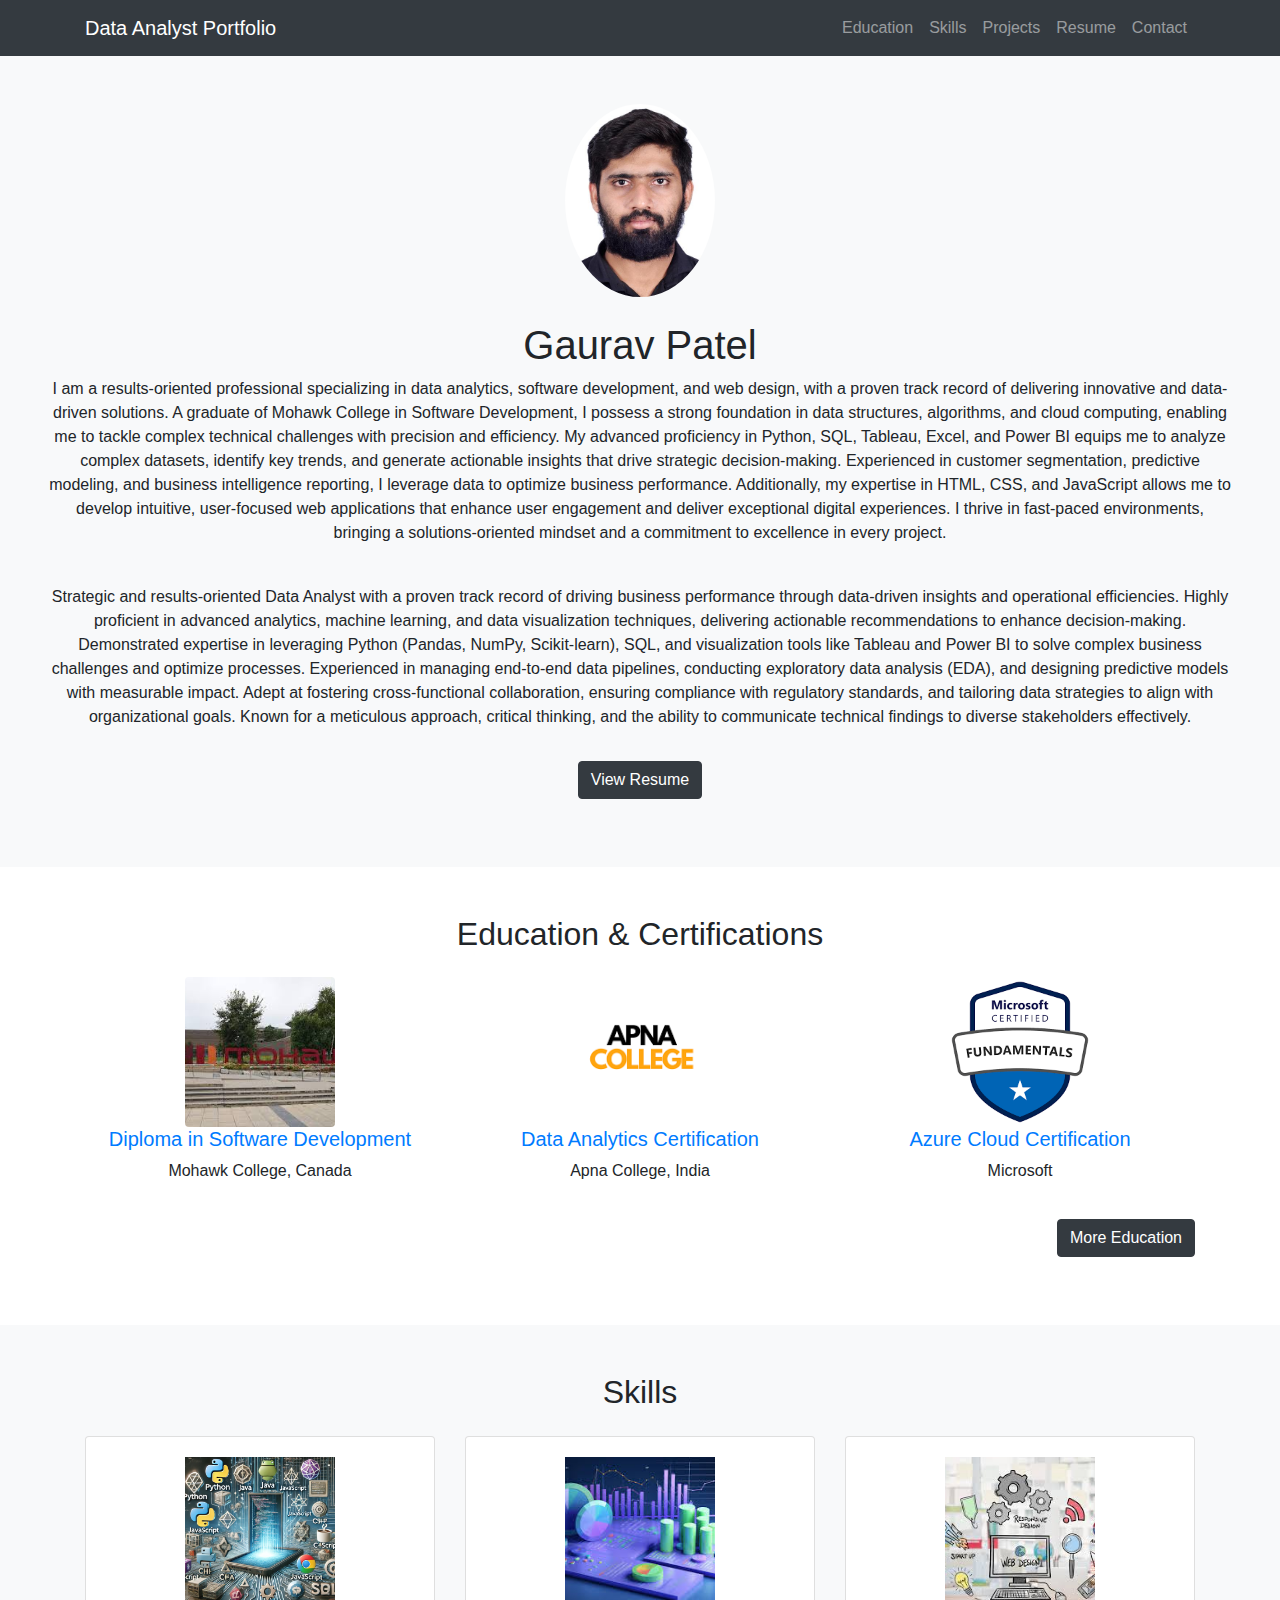
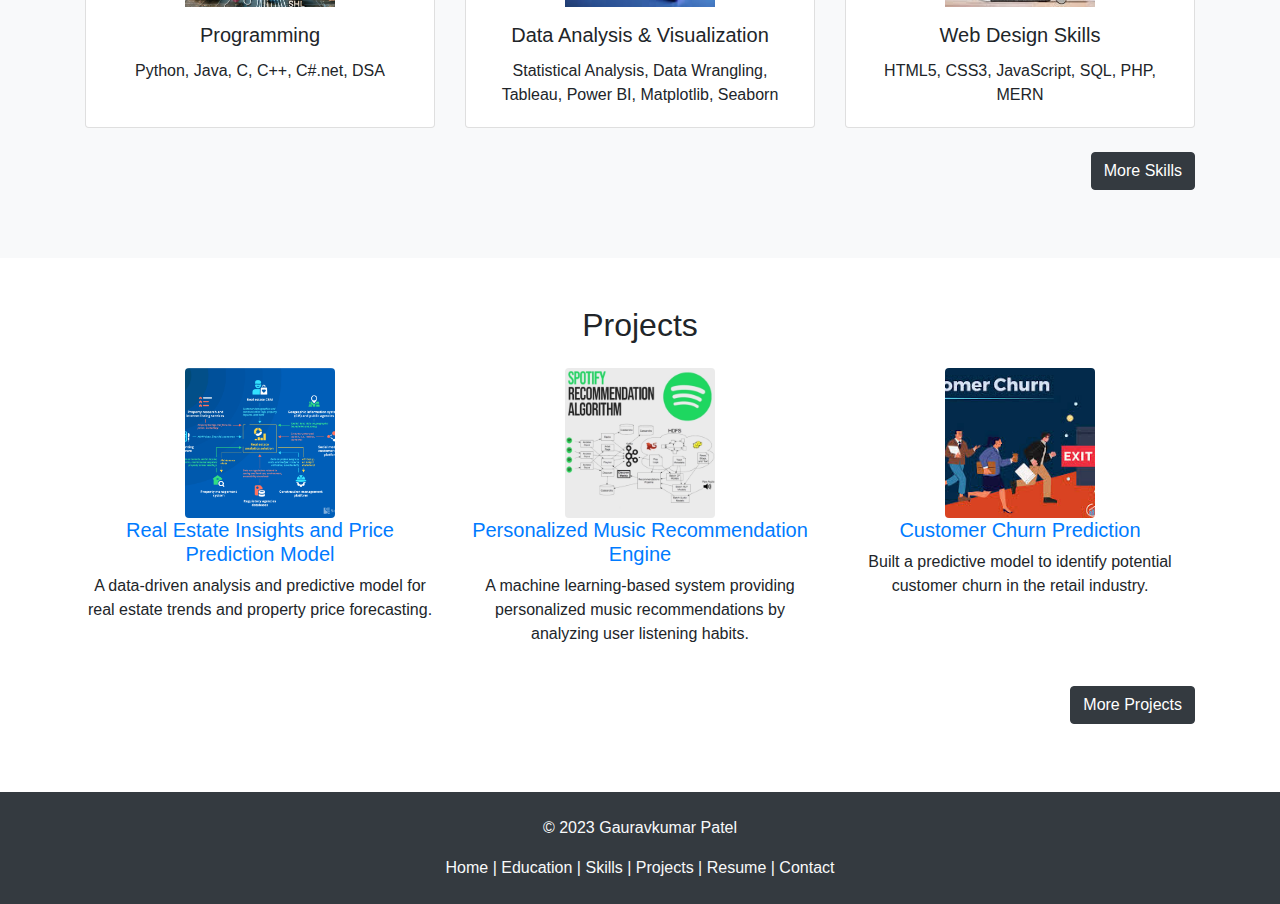
<file: index.html>
<!DOCTYPE html>
<html lang="en">

<head>
    <!-- Specifies the document type and language, setting it as HTML5 and language as English.
         Helps browsers understand the document structure and content language. -->
    <meta charset="UTF-8">
    <!-- Sets the character encoding to UTF-8, ensuring support for most languages and symbols. -->
    <meta name="viewport" content="width=device-width, initial-scale=1.0">
    <!-- Title of the page that displays on the browser tab or search engine results. -->
    <title>Data Analyst Portfolio - Gaurav Patel</title>

    <!-- External CSS links for Bootstrap (CSS framework) and a custom stylesheet (styles.css).
         Bootstrap enables responsive design and UI components; styles.css provides custom styles. -->
    <link rel="stylesheet" href="https://maxcdn.bootstrapcdn.com/bootstrap/4.5.2/css/bootstrap.min.css">
    <link rel="stylesheet" href="styles.css">
</head>

<body>

    <!-- Navigation Bar for the portfolio. Contains links to major sections like Education, Skills, Projects, etc.
         Uses Bootstrap for responsiveness, adjusting layout based on screen size. -->
    <nav class="navbar navbar-expand-lg navbar-dark bg-dark"> 
        <div class="container">
            <!-- Brand logo or title linked to the top section of the page for quick access.
                 Positioned on the left side, with "ml-auto" to push it left on larger screens. -->
            <a class="navbar-brand ml-auto" href="#home" style="margin-right: auto;">Data Analyst Portfolio</a> 
            
            <!-- Toggle button to collapse/expand navbar items on smaller screens, such as mobiles. 
                 Collapses links into a dropdown when screen width reduces for a compact display. -->
            <button class="navbar-toggler" type="button" data-toggle="collapse" data-target="#navbarNav" aria-controls="navbarNav"
                aria-expanded="false" aria-label="Toggle navigation">
                <span class="navbar-toggler-icon"></span>
            </button>
            
            <!-- Container for navigation links, collapsible on smaller screens for mobile-friendly navigation.
                 Links to different pages or sections of the portfolio. -->
            <div class="collapse navbar-collapse justify-content-end" id="navbarNav"> 
                <ul class="navbar-nav">
                    <!-- Individual nav items for each section, including Education, Skills, Projects, etc.
                         Uses "nav-link" class to style links consistently with Bootstrap’s navbar design. -->
                    <li class="nav-item"><a class="nav-link" href="education.html">Education</a></li>
                    <li class="nav-item"><a class="nav-link" href="skills.html">Skills</a></li>
                    <li class="nav-item"><a class="nav-link" href="projects.html">Projects</a></li>
                    <li class="nav-item"><a class="nav-link" href="resume.html">Resume</a></li>
                    <li class="nav-item"><a class="nav-link" href="contact.html">Contact</a></li>
                </ul>
            </div>
        </div>
    </nav>

    <!-- Home Section: Main introductory section with a profile image, name, and professional summary.
         Provides an overview of Gaurav's professional skills, expertise, and career goals. -->
    <section id="home" class="text-center p-5 bg-light">
        <!-- Displays Gaurav's profile picture as a circular image with a short margin below.
             Adds a personal touch to the portfolio by showing the author’s photo. -->
        <img src="images/MyPic.jpg" alt="Gaurav Patel's Photo" class="rounded-circle mb-4" style="width: 150px;">
        
        <!-- Header for name and main introductory paragraph providing a brief overview.
             Offers viewers a concise introduction to Gaurav’s background and expertise. -->
        <h1>Gaurav Patel</h1>
        <p>
            <!-- Brief paragraph summarizing Gaurav’s educational background, skillset, and professional experience.
                 Highlights strengths in data analysis, programming, and web design for visitor context. -->
                 I am a results-oriented professional specializing in data analytics, software development, and web design, with a proven track record of delivering innovative and data-driven solutions. A graduate of Mohawk College in Software Development, I possess a strong foundation in data structures, algorithms, and cloud computing, enabling me to tackle complex technical challenges with precision and efficiency. My advanced proficiency in Python, SQL, Tableau, Excel, and Power BI equips me to analyze complex datasets, identify key trends, and generate actionable insights that drive strategic decision-making. Experienced in customer segmentation, predictive modeling, and business intelligence reporting, I leverage data to optimize business performance. Additionally, my expertise in HTML, CSS, and JavaScript allows me to develop intuitive, user-focused web applications that enhance user engagement and deliver exceptional digital experiences. I thrive in fast-paced environments, bringing a solutions-oriented mindset and a commitment to excellence in every project.
        </p>
        <br>
        <p>
            <!-- Additional paragraph describing future career goals and the direction Gaurav aims to pursue.
                 Focuses on aspirations in data science and AI to showcase commitment to continued learning. -->
                 Strategic and results-oriented Data Analyst with a proven track record of driving business performance through data-driven insights and operational efficiencies. Highly proficient in advanced analytics, machine learning, and data visualization techniques, delivering actionable recommendations to enhance decision-making. Demonstrated expertise in leveraging Python (Pandas, NumPy, Scikit-learn), SQL, and visualization tools like Tableau and Power BI to solve complex business challenges and optimize processes. Experienced in managing end-to-end data pipelines, conducting exploratory data analysis (EDA), and designing predictive models with measurable impact. Adept at fostering cross-functional collaboration, ensuring compliance with regulatory standards, and tailoring data strategies to align with organizational goals. Known for a meticulous approach, critical thinking, and the ability to communicate technical findings to diverse stakeholders effectively.
        </p>
        
        <!-- Button that links to the resume page, allowing visitors to view Gaurav’s resume in detail.
             Styled with a dark button theme to match the portfolio's design scheme. -->
        <a href="resume.html" class="btn btn-dark mt-3" target="_blank">View Resume</a> 
    </section>

    <!-- Education Section: Provides information on education and certifications to highlight qualifications.
         Features a grid layout with images, titles, and brief details for each educational achievement. -->
    <section id="education" class="p-5 bg-white">
        <div class="container">
            <h2 class="text-center">Education & Certifications</h2>
            <div class="row text-center mt-4">
                <!-- First column: Mohawk College Diploma image, title, and description to display key achievements.
                     Each section is styled for consistency and responsiveness. -->
                <div class="col-md-4">
                    <img src="images/mohawk_college.jpg" class="img-fluid rounded img-uniform" alt="Mohawk College">
                    <h5><a href="https://www.mohawkcollege.ca/programs/technology/computer-systems-technician-software-support-548-558" target="_blank" class="">Diploma in Software Development</a></h5>
                    <p>Mohawk College, Canada</p>
                </div>
                <!-- Second column: Apna College certification details.
                     Image, title, and description to highlight key certifications and skills acquired. -->
                <div class="col-md-4">
                    <img src="images/apna_college.png" class="img-fluid rounded img-uniform" alt="Apna College">
                    <h5><a href="https://www.apnacollege.in/" target="_blank" class="">Data Analytics Certification</a></h5>
                    <p>Apna College, India</p>
                </div>
                <!-- Third column: Microsoft Azure Certification details.
                     Certification from a reputed organization, validating cloud computing skills. -->
                <div class="col-md-4">
                    <img src="images/azure.png" class="img-fluid rounded img-uniform" alt="Azure Certification">
                    <h5><a href="https://www.mohawkcollege.ca/programs/technology/computer-systems-technician-software-support-548-558" target="_blank" class="">Azure Cloud Certification</a></h5>
                    <p>Microsoft</p>
                </div>
            </div>
            <!-- Button to link to more education details on another page.
                 Directs users to additional educational information if they wish to explore further. -->
            <div class="text-right mt-3">
                <a href="education.html" class="btn btn-dark">More Education</a>
            </div>
        </div>
    </section>

    <!-- Skills Section: Displays key skills across programming, data analysis, and web design.
         Each skill set is displayed in card format with icons, titles, and details for quick comprehension. -->
    <section id="skills" class="p-5 bg-light">
        <div class="container">
            <h2 class="text-center">Skills</h2>
            <div class="row mt-4">
                <!-- Card: Programming Skills, detailing languages and core programming knowledge.
                     Highlights programming versatility with a list of languages and frameworks. -->
                <div class="col-md-4">
                    <div class="card h-100">
                        <div class="card-body text-center">
                            <img src="images/programing_lang.webp" alt="Programming Icon" class="img-fluid mb-3 img-uniform">
                            <h5 class="card-title">Programming</h5>
                            <p class="card-text">Python, Java, C, C++, C#.net, DSA</p>
                        </div>
                    </div>
                </div>
                <!-- Card: Data Analysis Skills, showcasing analytical tools and libraries.
                     Reflects proficiency in data analytics with tools like Tableau, Power BI, etc. -->
                <div class="col-md-4">
                    <div class="card h-100">
                        <div class="card-body text-center">
                            <img src="images/data_analysis_and_visualization.jpg" alt="Data Analysis Icon" class="img-fluid mb-3 img-uniform">
                            <h5 class="card-title">Data Analysis & Visualization</h5>
                            <p class="card-text">Statistical Analysis, Data Wrangling, Tableau, Power BI, Matplotlib, Seaborn</p>
                        </div>
                    </div>
                </div>
                <!-- Card: Web Design Skills, detailing languages and frameworks for front-end development.
                     Highlights front-end expertise useful for data-driven and user-focused applications. -->
                <div class="col-md-4">
                    <div class="card h-100">
                        <div class="card-body text-center">
                            <img src="images/Web_design.jpg" alt="Web Design Icon" class="img-fluid mb-3 img-uniform">
                            <h5 class="card-title">Web Design Skills</h5>
                            <p class="card-text">HTML5, CSS3, JavaScript, SQL, PHP, MERN</p>
                        </div>
                    </div>
                </div>
            </div>
            <!-- Button linking to a page with more detailed skill descriptions.
                 Allows users to explore the complete skill set beyond the core highlights displayed here. -->
            <div class="text-right mt-4">
                <a href="skills.html" class="btn btn-dark">More Skills</a> 
            </div>
        </div>
    </section>

    <!-- Projects Section: Displays sample projects with images, titles, and descriptions for each.
         Organized in a three-column layout to showcase multiple projects in a compact, visual format. -->
    <section id="projects" class="p-5 bg-white">
        <div class="container">
            <h2 class="text-center">Projects</h2>
            <div class="row text-center mt-4">
                <div class="col-md-4">
                    <img src="images/real-estate-analytics_integrations.webp" class="img-fluid rounded img-uniform" alt="FIFA Project">
                    <h5><a href="http://3.88.131.151:8501/" class="project-link" target="_blank">Real Estate Insights and Price Prediction Model</a></h5>
                    <p>
                        A data-driven analysis and predictive model for real estate trends and property price forecasting.
                    </p>
                </div>
                <div class="col-md-4">
                    <img src="images/spotify.jpeg" class="img-fluid rounded img-uniform" alt="SQL Project">
                    <h5><a href="https://github.com/Gaurav135472/Recomendation_system_spotify">Personalized Music Recommendation Engine</a></h5>
                    <p>A machine learning-based system providing personalized music recommendations by analyzing user listening habits.</p>
                </div>
                <!-- Customer Churn Prediction Project: Highlights predictive analytics skills.
                     Useful in various business domains to reduce churn and improve customer retention. -->
                <div class="col-md-4">
                    <img src="images/customer_churn.jpg" class="img-fluid rounded img-uniform" alt="Customer Churn">
                    <h5><a href="https://github.com/Gaurav135472/Customer_churn">Customer Churn Prediction</a></h5>
                    <p>Built a predictive model to identify potential customer churn in the retail industry.</p>
                </div>
                <!-- Sales Data Dashboard Project: Interactive dashboard showcasing visualization skills.
                     Combines SQL and Power BI to create a data-driven, business-friendly application. -->
            </div>
            <!-- Button linking to additional projects for viewers who want more examples of work.
                 Helps users see a wider range of expertise if they are interested. -->
            <div class="text-right mt-4">
                <a href="projects.html" class="btn btn-dark">More Projects</a>
            </div>
        </div>
    </section>

    <!-- Footer Section with contact links and section links for easy navigation.
         Contains copyright notice and quick navigation to major sections. -->
    <footer class="text-center p-4 bg-dark text-light">
        <p>© 2023 Gauravkumar Patel</p>
        <!-- Links to main sections in a compact, footer-friendly format to facilitate navigation. -->
        <a href="#home" class="text-light">Home</a> | 
        <a href="#education" class="text-light">Education</a> | 
        <a href="#skills" class="text-light">Skills</a> | 
        <a href="#projects" class="text-light">Projects</a> | 
        <a href="#resume" class="text-light">Resume</a> | 
        <a href="#contact" class="text-light">Contact</a>
    </footer>

    <!-- JavaScript files for Bootstrap, jQuery, and Popper.js to enable responsive design and interactivity.
         Essential for responsive navbar, dropdowns, and other Bootstrap components. -->
    <script src="https://code.jquery.com/jquery-3.5.1.slim.min.js"></script>
    <script src="https://cdn.jsdelivr.net/npm/@popperjs/core@2.9.1/dist/umd/popper.min.js"></script>
    <script src="https://stackpath.bootstrapcdn.com/bootstrap/4.5.2/js/bootstrap.min.js"></script>
</body>

</html>
</file>
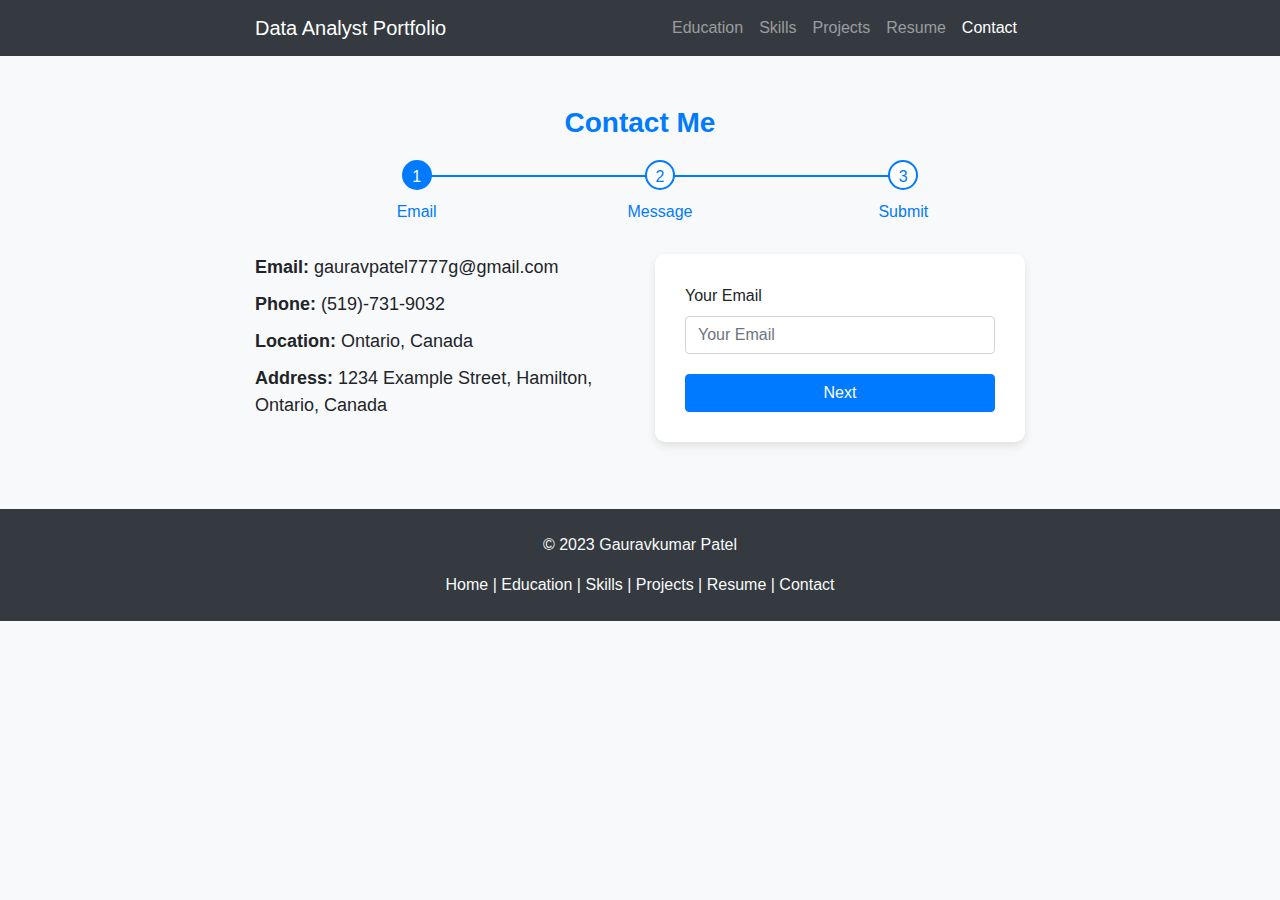
<file: contact.html>
<!DOCTYPE html>
<html lang="en">

<head>
    <!-- Meta tags for character set and responsive design -->
    <meta charset="UTF-8">
    <meta name="viewport" content="width=device-width, initial-scale=1.0">
    <title>Contact - Gauravkumar Patel</title>

    <!-- Link to Bootstrap CSS for styling and responsive design -->
    <link rel="stylesheet" href="https://maxcdn.bootstrapcdn.com/bootstrap/4.5.2/css/bootstrap.min.css">

    <!-- Custom CSS styling for the contact form and layout -->
    <style>
        /* Base body styling */
        body {
            font-family: Arial, sans-serif;
            background-color: #f8f9fa; /* Light gray background color */
        }

        /* Padding for the contact section */
        .contact-section {
            padding: 50px 0;
        }

        /* Styling for the section title */
        .section-title {
            font-size: 28px;
            font-weight: bold;
            margin-bottom: 20px;
            color: #007bff; /* Primary Bootstrap blue color */
        }

        /* Contact information block styling */
        .contact-info {
            margin-bottom: 40px;
        }

        /* Each contact info item */
        .contact-info span {
            display: block;
            margin-bottom: 10px;
            font-size: 18px;
        }

        /* Input fields' styling for better UI */
        .form-control {
            margin-bottom: 20px;
        }

        /* Styling for the multi-step contact form */
        .contact-form {
            background-color: #fff; /* White background */
            padding: 30px;
            border-radius: 10px; /* Rounded corners */
            box-shadow: 0 4px 8px rgba(0, 0, 0, 0.1); /* Light shadow for depth */
            position: relative;
        }

        /* Button styling to make it full width */
        .btn-primary {
            width: 100%;
        }

        /* Set a maximum width for the container to keep layout centered */
        .container {
            max-width: 800px;
        }

        /* Progress bar container styling */
        .progressbar {
            display: flex;
            justify-content: space-between;
            counter-reset: step;
            margin-bottom: 30px;
        }

        /* Individual progress bar steps */
        .progressbar li {
            list-style: none; /* Remove default list styling */
            width: 100%;
            text-align: center;
            position: relative;
            color: #007bff; /* Primary Bootstrap blue color */
        }

        /* Style for the circle before each step */
        .progressbar li:before {
            counter-increment: step;
            content: counter(step);
            width: 30px;
            height: 30px;
            line-height: 30px;
            border: 2px solid #007bff; /* Blue border */
            display: block;
            text-align: center;
            margin: 0 auto 10px;
            border-radius: 50%; /* Circular shape */
            background-color: white; /* White background */
        }

        /* Connecting lines between steps */
        .progressbar li:after {
            content: '';
            position: absolute;
            width: 100%;
            height: 2px;
            background-color: #007bff; /* Blue color for active steps */
            top: 15px;
            left: -50%; /* Position line to connect with previous step */
            z-index: -1; /* Behind the circles */
        }

        /* Remove line before the first step */
        .progressbar li:first-child:after {
            content: none;
        }

        /* Active step styles for progress bar */
        .progressbar li.active:before {
            background-color: #007bff; /* Blue background */
            color: white; /* White text */
        }

        .progressbar li.active:after {
            background-color: #007bff; /* Blue line */
        }

        /* Default hidden state for form steps */
        .step {
            display: none;
        }

        /* Show active step */
        .step.active {
            display: block;
        }

        /* Success and error message styling */
        .success-message {
            color: green;
            display: none;
            margin-top: 20px;
        }

        .error-message {
            color: red;
            display: none;
            margin-top: 20px;
        }
    </style>
</head>

<body>

    <!-- Navbar for navigation links -->
    <nav class="navbar navbar-expand-lg navbar-dark bg-dark">
        <div class="container">
            <!-- Website Brand Name / Logo -->
            <a class="navbar-brand ml-auto" href="index.html" style="margin-right: auto;">Data Analyst Portfolio</a>

            <!-- Mobile menu button for responsive behavior -->
            <button class="navbar-toggler" type="button" data-toggle="collapse" data-target="#navbarNav" aria-controls="navbarNav"
                aria-expanded="false" aria-label="Toggle navigation">
                <span class="navbar-toggler-icon"></span>
            </button>

            <!-- Collapsible navbar content with navigation links -->
            <div class="collapse navbar-collapse justify-content-end" id="navbarNav">
                <ul class="navbar-nav">
                    <li class="nav-item"><a class="nav-link" href="index.html#education">Education</a></li>
                    <li class="nav-item"><a class="nav-link" href="skills.html">Skills</a></li>
                    <li class="nav-item"><a class="nav-link" href="projects.html">Projects</a></li>
                    <li class="nav-item"><a class="nav-link" href="resume.html">Resume</a></li>
                    <li class="nav-item"><a class="nav-link active" href="contact.html">Contact</a></li>
                </ul>
            </div>
        </div>
    </nav>

    <!-- Main Contact Section -->
    <section class="contact-section">
        <div class="container">
            <h1 class="section-title text-center">Contact Me</h1>

            <!-- Progress Bar to guide users through multi-step form -->
            <ul class="progressbar">
                <li class="active">Email</li>
                <li>Message</li>
                <li>Submit</li>
            </ul>

            <div class="row">
                <!-- Static contact information block -->
                <div class="col-md-6">
                    <div class="contact-info">
                        <span><strong>Email:</strong> gauravpatel7777g@gmail.com</span>
                        <span><strong>Phone:</strong> (519)-731-9032</span>
                        <span><strong>Location:</strong> Ontario, Canada</span>
                        <span><strong>Address:</strong> 1234 Example Street, Hamilton, Ontario, Canada</span>
                    </div>
                </div>

                <!-- Multi-Step Contact Form -->
                <div class="col-md-6">
                    <form class="contact-form" id="multiStepForm">
                        <!-- Step 1: Collect user's email -->
                        <div class="step active">
                            <div class="form-group">
                                <label for="email">Your Email</label>
                                <input type="email" id="email" name="email" class="form-control" placeholder="Your Email" required>
                            </div>
                            <button type="button" class="btn btn-primary" id="nextBtn1">Next</button>
                        </div>

                        <!-- Step 2: Collect user's message -->
                        <div class="step">
                            <div class="form-group">
                                <label for="message">Your Message</label>
                                <textarea id="message" name="message" class="form-control" rows="5" placeholder="Your Message" required></textarea>
                            </div>
                            <button type="button" class="btn btn-primary" id="nextBtn2">Next</button>
                        </div>

                        <!-- Step 3: Submit confirmation -->
                        <div class="step">
                            <p>Review your details and click submit to send your message.</p>
                            <button type="submit" class="btn btn-primary">Submit</button>
                        </div>

                        <!-- Display messages upon success or failure -->
                        <div class="success-message" id="successMessage">Thank you! Your message has been sent successfully.</div>
                        <div class="error-message" id="errorMessage">Oops! Something went wrong. Please try again.</div>
                    </form>
                </div>
            </div>

        </div>
    </section>

    <!-- Footer with navigation links and additional information -->
    <footer class="text-center p-4 bg-dark text-light">
        <p>© 2023 Gauravkumar Patel</p>
        <a href="index.html#home" class="text-light">Home</a> | 
        <a href="index.html#education" class="text-light">Education</a> | 
        <a href="skills.html" class="text-light">Skills</a> | 
        <a href="projects.html" class="text-light">Projects</a> | 
        <a href="resume.html" class="text-light">Resume</a> | 
        <a href="contact.html" class="text-light">Contact</a>
    </footer>

    <!-- Bootstrap JavaScript and dependencies (jQuery, Popper.js) -->
    <script src="https://code.jquery.com/jquery-3.5.1.slim.min.js"></script>
    <script src="https://cdn.jsdelivr.net/npm/@popperjs/core@2.9.1/dist/umd/popper.min.js"></script>
    <script src="https://stackpath.bootstrapcdn.com/bootstrap/4.5.2/js/bootstrap.min.js"></script>

    <!-- Link to the external JavaScript file for handling form logic -->
    <script src="app.js" defer></script>
</body>

</html>
</file>
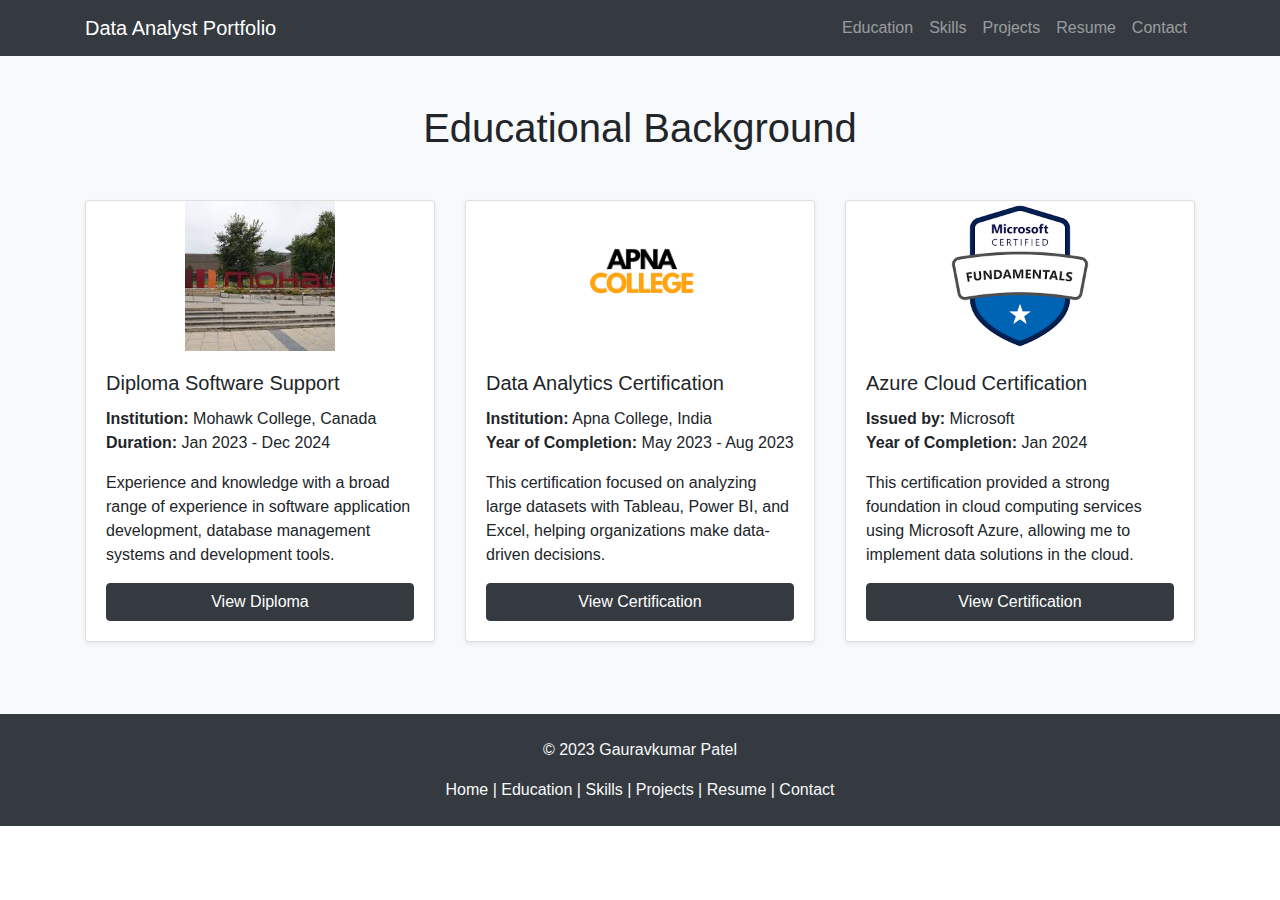
<file: education.html>
<!DOCTYPE html>
<html lang="en">

<head>
    <!-- Meta tags for setting character encoding and ensuring responsive design -->
    <meta charset="UTF-8">
    <meta name="viewport" content="width=device-width, initial-scale=1.0">
    <title>Education - Gaurav Patel</title>

    <!-- Link to Bootstrap CSS for styling and layout -->
    <link rel="stylesheet" href="https://maxcdn.bootstrapcdn.com/bootstrap/4.5.2/css/bootstrap.min.css">
    
    <!-- Link to external CSS file for additional custom styles -->
    <link rel="stylesheet" href="styles.css"> <!-- Reuse your existing styles.css -->
</head>

<body>

    <!-- Navbar (consistent across the site for easy navigation) -->
    <nav class="navbar navbar-expand-lg navbar-dark bg-dark">
        <div class="container">
            <!-- Website Brand Name / Logo with link to home page -->
            <a class="navbar-brand ml-auto" href="index.html" style="margin-right: auto;">Data Analyst Portfolio</a> 
            
            <!-- Mobile menu button for small screens -->
            <button class="navbar-toggler" type="button" data-toggle="collapse" data-target="#navbarNav" aria-controls="navbarNav"
                aria-expanded="false" aria-label="Toggle navigation">
                <span class="navbar-toggler-icon"></span>
            </button>
            
            <!-- Collapsible navigation items for easy access to different pages -->
            <div class="collapse navbar-collapse justify-content-end" id="navbarNav">
                <ul class="navbar-nav">
                    <li class="nav-item"><a class="nav-link" href="education.html">Education</a></li>
                    <li class="nav-item"><a class="nav-link" href="skills.html">Skills</a></li>
                    <li class="nav-item"><a class="nav-link" href="projects.html">Projects</a></li>
                    <li class="nav-item"><a class="nav-link" href="resume.html">Resume</a></li> <!-- Link to Resume -->
                    <li class="nav-item"><a class="nav-link" href="contact.html">Contact</a></li>
                </ul>
            </div>
        </div>
    </nav>

    <!-- Main Content: Education Section -->
    <section id="education" class="p-5 bg-light">
        <div class="container">
            <!-- Section Title -->
            <h1 class="text-center mb-5">Educational Background</h1>

            <!-- Row for displaying educational cards -->
            <div class="row">

                <!-- Card 1: Diploma in Software Support -->
                <div class="col-md-4">
                    <div class="card mb-4 shadow-sm">
                        <!-- Image representing Mohawk College -->
                        <img src="images/mohawk_college.jpg" class="card-img-top img-uniform" alt="Mohawk College">
                        <div class="card-body">
                            <h5 class="card-title">Diploma Software Support</h5>
                            <p class="card-text">
                                <strong>Institution:</strong> Mohawk College, Canada <br>
                                <strong>Duration:</strong> Jan 2023 - Dec 2024
                            </p>
                            <p>Experience and knowledge with a broad range of experience in software application development, database management systems and development tools.</p>
                            <!-- Link to more information about the diploma -->
                            <a href="https://www.mohawkcollege.ca/programs/technology/computer-systems-technician-software-support-548-558" target="_blank" class="btn btn-dark btn-block">View Diploma</a>
                        </div>
                    </div>
                </div>

                <!-- Card 2: Data Analytics Certification -->
                <div class="col-md-4">
                    <div class="card mb-4 shadow-sm">
                        <!-- Image representing Apna College -->
                        <img src="images/apna_college.png" class="card-img-top img-uniform" alt="Apna College">
                        <div class="card-body">
                            <h5 class="card-title">Data Analytics Certification</h5>
                            <p class="card-text">
                                <strong>Institution:</strong> Apna College, India <br>
                                <strong>Year of Completion:</strong> May 2023 - Aug 2023
                            </p>
                            <p>This certification focused on analyzing large datasets with Tableau, Power BI, and Excel, helping organizations make data-driven decisions.</p>
                            <!-- Link to download or view the certification -->
                            <a href="apna-certification-link.pdf" target="_blank" class="btn btn-dark btn-block">View Certification</a>
                        </div>
                    </div>
                </div>

                <!-- Card 3: Azure Cloud Certification -->
                <div class="col-md-4">
                    <div class="card mb-4 shadow-sm">
                        <!-- Image representing Azure certification -->
                        <img src="images/azure.png" class="card-img-top img-uniform" alt="Azure Certification">
                        <div class="card-body">
                            <h5 class="card-title">Azure Cloud Certification</h5>
                            <p class="card-text">
                                <strong>Issued by:</strong> Microsoft <br>
                                <strong>Year of Completion:</strong> Jan 2024
                            </p>
                            <p>This certification provided a strong foundation in cloud computing services using Microsoft Azure, allowing me to implement data solutions in the cloud.</p>
                            <!-- Link to download or view the Azure certification -->
                            <a href="azure-certification-link.pdf" target="_blank" class="btn btn-dark btn-block">View Certification</a>
                        </div>
                    </div>
                </div>

            </div> <!-- End of row for cards -->
        </div>
    </section>

    <!-- Footer (consistent across the site for navigation and info) -->
    <footer class="text-center p-4 bg-dark text-light">
        <p>© 2023 Gauravkumar Patel</p>
        <!-- Navigation links within the footer -->
        <a href="index.html#home" class="text-light">Home</a> | 
        <a href="index.html#education" class="text-light">Education</a> | 
        <a href="index.html#skills" class="text-light">Skills</a> | 
        <a href="index.html#projects" class="text-light">Projects</a> | 
        <a href="resume-link.pdf" class="text-light" target="_blank">Resume</a> | 
        <a href="index.html#contact" class="text-light">Contact</a>
    </footer>

    <!-- Bootstrap JS and dependencies for interactivity and responsive behavior -->
    <script src="https://code.jquery.com/jquery-3.5.1.slim.min.js"></script>
    <script src="https://cdn.jsdelivr.net/npm/@popperjs/core@2.9.1/dist/umd/popper.min.js"></script>
    <script src="https://stackpath.bootstrapcdn.com/bootstrap/4.5.2/js/bootstrap.min.js"></script>
</body>

</html>
</file>
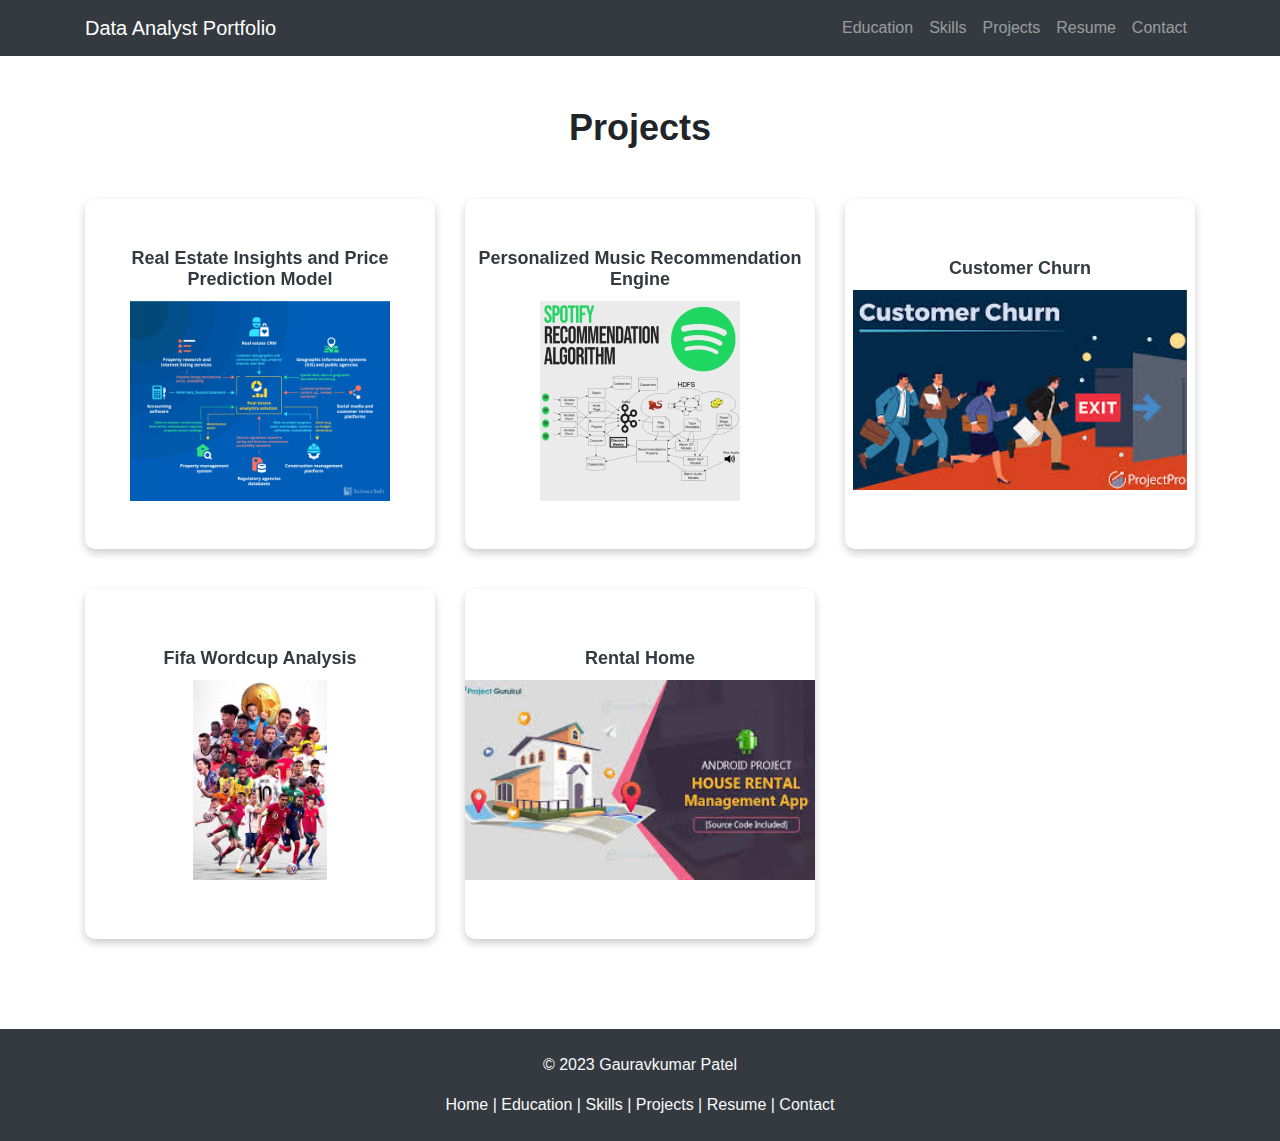
<file: projects.html>
<!DOCTYPE html>
<html lang="en">

<head>

    <meta charset="UTF-8">
    <meta name="viewport" content="width=device-width, initial-scale=1.0">
    <title>Projects - Gaurav Patel</title>

    <link rel="stylesheet" href="https://maxcdn.bootstrapcdn.com/bootstrap/4.5.2/css/bootstrap.min.css">
    <link rel="stylesheet" href="styles.css">
    <style>
        /* Flip card container - wraps the entire flip card structure */
        .flip-card {
            background-color: transparent; 
            width: 100%; 
            height: 350px; 
            perspective: 1000px; 
            margin-bottom: 40px; 
        }

        /* Inner content of the flip card, enabling the flipping motion */
        .flip-card-inner {
            position: relative; 
            width: 100%;
            height: 100%;
            text-align: center; 
            transition: transform 0.8s; 
            transform-style: preserve-3d; 
        }

        /* Card flips when hovered over */
        .flip-card:hover .flip-card-inner {
            transform: rotateY(180deg); /* Rotates card on the Y-axis to show the backside */
        }

        /* Shared styles for both the front and back of the card */
        .flip-card-front,
        .flip-card-back {
            position: absolute; 
            width: 100%; 
            height: 100%; 
            backface-visibility: hidden; 
            border-radius: 10px; 
            overflow: hidden; 
            box-shadow: 0 4px 8px rgba(0, 0, 0, 0.2);
        }

        /* Front face of the card with project image and title */
        .flip-card-front {
            background-color: #fff; 
            display: flex; 
            justify-content: center; 
            align-items: center;
            flex-direction: column; 
            padding: 10px; 
        }

        /* Ensures images maintain consistent sizing */
        .flip-card-front img {
            height: 200px; 
        }

        /* Styling for the project heading above the image */
        .project-heading {
            font-size: 18px; 
            margin-bottom: 10px; 
            font-weight: bold; 
            color: #343a40; 
        }

        /* Back face of the card with project details */
        .flip-card-back {
            background-color: #007bff; /* Bootstrap's primary blue color */
            color: white; /* White text for contrast */
            transform: rotateY(180deg); /* Positioned to show after flip */
            display: flex; /* Flex layout for centering */
            flex-direction: column; /* Vertical stacking of elements */
            justify-content: center; /* Centers content vertically */
            align-items: center; /* Centers content horizontally */
            padding: 20px; /* Padding for spacing */
        }

        /* Title of the project displayed on the card back */
        .project-title {
            font-size: 24px; /* Larger font for emphasis */
            font-weight: bold; /* Bold to stand out */
            margin-bottom: 10px; /* Space below the title */
        }

        /* Short description of the project on the card back */
        .project-description {
            font-size: 14px; /* Regular font size */
            margin-bottom: 10px; /* Space below the description */
        }

        /* Technologies used in the project, listed on the card back */
        .project-technologies {
            font-size: 13px; /* Smaller font */
            margin-bottom: 15px; /* Space below the technology list */
        }

        /* Link to the project's GitHub repository or other resources */
        .project-link {
            color: white; /* White text */
            font-size: 16px; /* Slightly larger font for readability */
            text-decoration: underline; /* Underline to indicate it's a link */
        }

        /* Overall styling for the projects section */
        .projects-section {
            padding: 50px 0; /* Adds space above and below the section */
        }

        /* Main title styling for the projects page */
        .page-title {
            text-align: center; /* Centers the title */
            font-size: 36px; /* Larger font for main heading */
            margin-bottom: 50px; /* Space below the title */
            font-weight: bold; /* Bold for prominence */
        }
        .hori_link{
            display: flex;
        }
        .hori_link a{
            margin-left: 15px;
        }
    </style>
</head>

<body>

    <!-- 
        Navbar: Navigation element for the site. 
        It includes links to different pages of the portfolio, ensuring consistent and easy navigation for users.
    -->
    <nav class="navbar navbar-expand-lg navbar-dark bg-dark">
        <div class="container">
            <!-- Brand name linked to the homepage -->
            <a class="navbar-brand ml-auto" href="index.html" style="margin-right: auto;">Data Analyst Portfolio</a>
            
            <!-- Toggler button for collapsing the navbar on smaller screens -->
            <button class="navbar-toggler" type="button" data-toggle="collapse" data-target="#navbarNav" aria-controls="navbarNav" aria-expanded="false" aria-label="Toggle navigation">
                <span class="navbar-toggler-icon"></span>
            </button>
            
            <!-- Collapsible navbar content with links to other sections of the portfolio -->
            <div class="collapse navbar-collapse justify-content-end" id="navbarNav">
                <ul class="navbar-nav">
                    <li class="nav-item"><a class="nav-link" href="education.html">Education</a></li>
                    <li class="nav-item"><a class="nav-link" href="skills.html">Skills</a></li>
                    <li class="nav-item"><a class="nav-link" href="projects.html">Projects</a></li>
                    <li class="nav-item"><a class="nav-link" href="resume.html">Resume</a></li>
                    <li class="nav-item"><a class="nav-link" href="contact.html">Contact</a></li>
                </ul>
            </div>
        </div>
    </nav>

    <!-- 
        Main Content: Projects Section
        This section showcases different projects with flip cards that provide a brief overview on the front 
        and detailed information with technology stack and links on the back.
    -->
    <section class="projects-section">
        <div class="container">
            <!-- Main title of the Projects page -->
            <h1 class="page-title">Projects</h1>
            <div class="row">
                <div class="col-md-4">
                    <div class="flip-card">
                        <div class="flip-card-inner">
                            <!-- Front face of the flip card displaying project title and image -->
                            <div class="flip-card-front">
                                <h5 class="project-heading">Real Estate Insights and Price Prediction Model</h5>
                                <img src="images/real-estate-analytics_integrations.webp" alt="Customer Segmentation Project">
                            </div>
                            <!-- Back face showing more details about the project -->
                            <div class="flip-card-back">
                                <h2 class="project-title">Real Estate Insights and Price Prediction Model</h2>
                                <p class="project-description">
                                    A data-driven analysis of the real estate market, focusing on trends, pricing patterns, and predictive modeling to forecast property values. The project uses advanced visualization and statistical methods to provide actionable insights for market analysis.
                                </p>
                                <p class="project-technologies">Python, Pandas, NumPy, Matplotlib, Seaborn, Data Analysis, Predictive Analytics, Data Visualization, Machine Learning.</p>
                                <!-- Link to the GitHub repository -->
                                 <div class="hori_link">
                                    <a href="http://3.88.131.151:8501/" class="project-link" target="_blank">Explore the Project</a>
                                    <a href="https://github.com/Gaurav135472/real_estate_capstone_project" class="project-link" target="_blank">GitHub</a>
                                </div>
                            </div>
                        </div>
                    </div>
                </div>

                <div class="col-md-4">
                    <div class="flip-card">
                        <div class="flip-card-inner">
                            <!-- Front face of the flip card displaying project title and image -->
                            <div class="flip-card-front">
                                <h5 class="project-heading">Personalized Music Recommendation Engine</h5>
                                <img src="images/spotify.jpeg" alt="Customer Segmentation Project">
                            </div>
                            <!-- Back face showing more details about the project -->
                            <div class="flip-card-back">
                                <h2 class="project-title">Personalized Music Recommendation Engine</h2>
                                <p class="project-description">
                                    A machine learning-based recommendation system designed to enhance Spotify user experience by analyzing listening habits and predicting song preferences. The project employs advanced data processing techniques and predictive modeling to deliver personalized music recommendations.
                                </p>
                                <p class="project-technologies">Python, Pandas, NumPy, Scikit-learn, Machine Learning, Data Preprocessing, Feature Engineering, Model Evaluation.</p>
                                <!-- Link to the GitHub repository -->
                                <a href="https://github.com/Gaurav135472/Recomendation_system_spotify" class="project-link" target="_blank">GitHub</a>
                            </div>
                        </div>
                    </div>
                </div>

                <!-- Project 1: Customer Churn Analysis -->
                <div class="col-md-4">
                    <div class="flip-card">
                        <div class="flip-card-inner">
                            <!-- Front face of the flip card displaying project title and image -->
                            <div class="flip-card-front">
                                <h5 class="project-heading">Customer Churn</h5>
                                <img src="images/customer_churn.jpg" alt="Customer Segmentation Project">
                            </div>
                            <!-- Back face showing more details about the project -->
                            <div class="flip-card-back">
                                <h2 class="project-title">Customer Segmentation Analysis</h2>
                                <p class="project-description">
                                    This project analyzes customer data to predict churn using machine learning and sentiment analysis. Tasks include data cleaning, feature engineering, and applying models like logistic regression. Sentiment analysis of reviews with NLP provides insights to help reduce churn.
                                </p>
                                <p class="project-technologies">Python, Pandas, NumPy, Scikit-learn, NLP, Matplotlib, Seaborn</p>
                                <!-- Link to the GitHub repository -->
                                <a href="https://github.com/Gaurav135472/Customer_churn" class="project-link" target="_blank">GitHub</a>
                            </div>
                        </div>
                    </div>
                </div>

                <!-- Project 2: FIFA World Cup Data Analysis -->
                <div class="col-md-4">
                    <div class="flip-card">
                        <div class="flip-card-inner">
                            <div class="flip-card-front">
                                <h5 class="project-heading">Fifa Wordcup Analysis</h5>
                                <img src="images/fifa_project.jpg" alt="fifa_project">
                            </div>
                            <div class="flip-card-back">
                                <h2 class="project-title">Fifa Wordcup Data Analysis</h2>
                                <p class="project-description">
                                    This project focuses on analyzing historical FIFA World Cup data, including match statistics and knockout stages. Key steps include data scraping, cleaning, and exploratory data analysis (EDA) to uncover trends in team performance and match outcomes.
                                </p>
                                <p class="project-technologies">Data Cleaning and Wrangling, EDA, Statistical Summary, Feature Extraction, Data Visualization, Trend Analysis</p>
                                <a href="https://github.com/Gaurav135472/fifa_world_cupdata" class="project-link" target="_blank">GitHub</a>
                            </div>
                        </div>
                    </div>
                </div>

                <!-- Project 3: Rental Home Platform -->
                <div class="col-md-4">
                    <div class="flip-card">
                        <div class="flip-card-inner">
                            <div class="flip-card-front">
                                <h5 class="project-heading">Rental Home</h5>
                                <img src="images/rental_home.jpg" alt="Another Project">
                            </div>
                            <div class="flip-card-back">
                                <h2 class="project-title">Full Stack Project Of Rental Home</h2>
                                <p class="project-description">
                                    This project focuses on developing a home rental platform where users can upload property listings, view available rentals, and manage bookings. The platform includes features such as property listing uploads, booking management, and user authentication.
                                </p>
                                <p class="project-technologies">REST API Development, User Authentication and Authorization, CRUD Operations, Data Validation and Error Handling, MVC Architecture</p>
                                <a href="https://github.com/Gaurav135472/home_rental_project" class="project-link" target="_blank">GitHub</a>
                            </div>
                        </div>
                    </div>
                </div>
            </div>
        </div>
    </section>

    <!-- 
        Footer: Provides consistent navigation options across all pages.
        Also includes a short description and links to other sections and resources like the resume.
    -->
    <footer class="text-center p-4 bg-dark text-light">
        <p>© 2023 Gauravkumar Patel</p>
        <a href="index.html#home" class="text-light">Home</a> |
        <a href="index.html#education" class="text-light">Education</a> |
        <a href="skills.html" class="text-light">Skills</a> |
        <a href="projects.html" class="text-light">Projects</a> |
        <a href="resume-link.pdf" class="text-light" target="_blank">Resume</a> |
        <a href="index.html#contact" class="text-light">Contact</a>
    </footer>

    <!-- 
        JavaScript Libraries: 
        jQuery, Popper.js, and Bootstrap's JS are included for enabling interactivity, 
        such as the responsive navbar, dropdowns, and other components.
    -->
    <script src="https://code.jquery.com/jquery-3.5.1.slim.min.js"></script>
    <script src="https://cdn.jsdelivr.net/npm/@popperjs/core@2.9.1/dist/umd/popper.min.js"></script>
    <script src="https://stackpath.bootstrapcdn.com/bootstrap/4.5.2/js/bootstrap.min.js"></script>
</body>

</html>
</file>
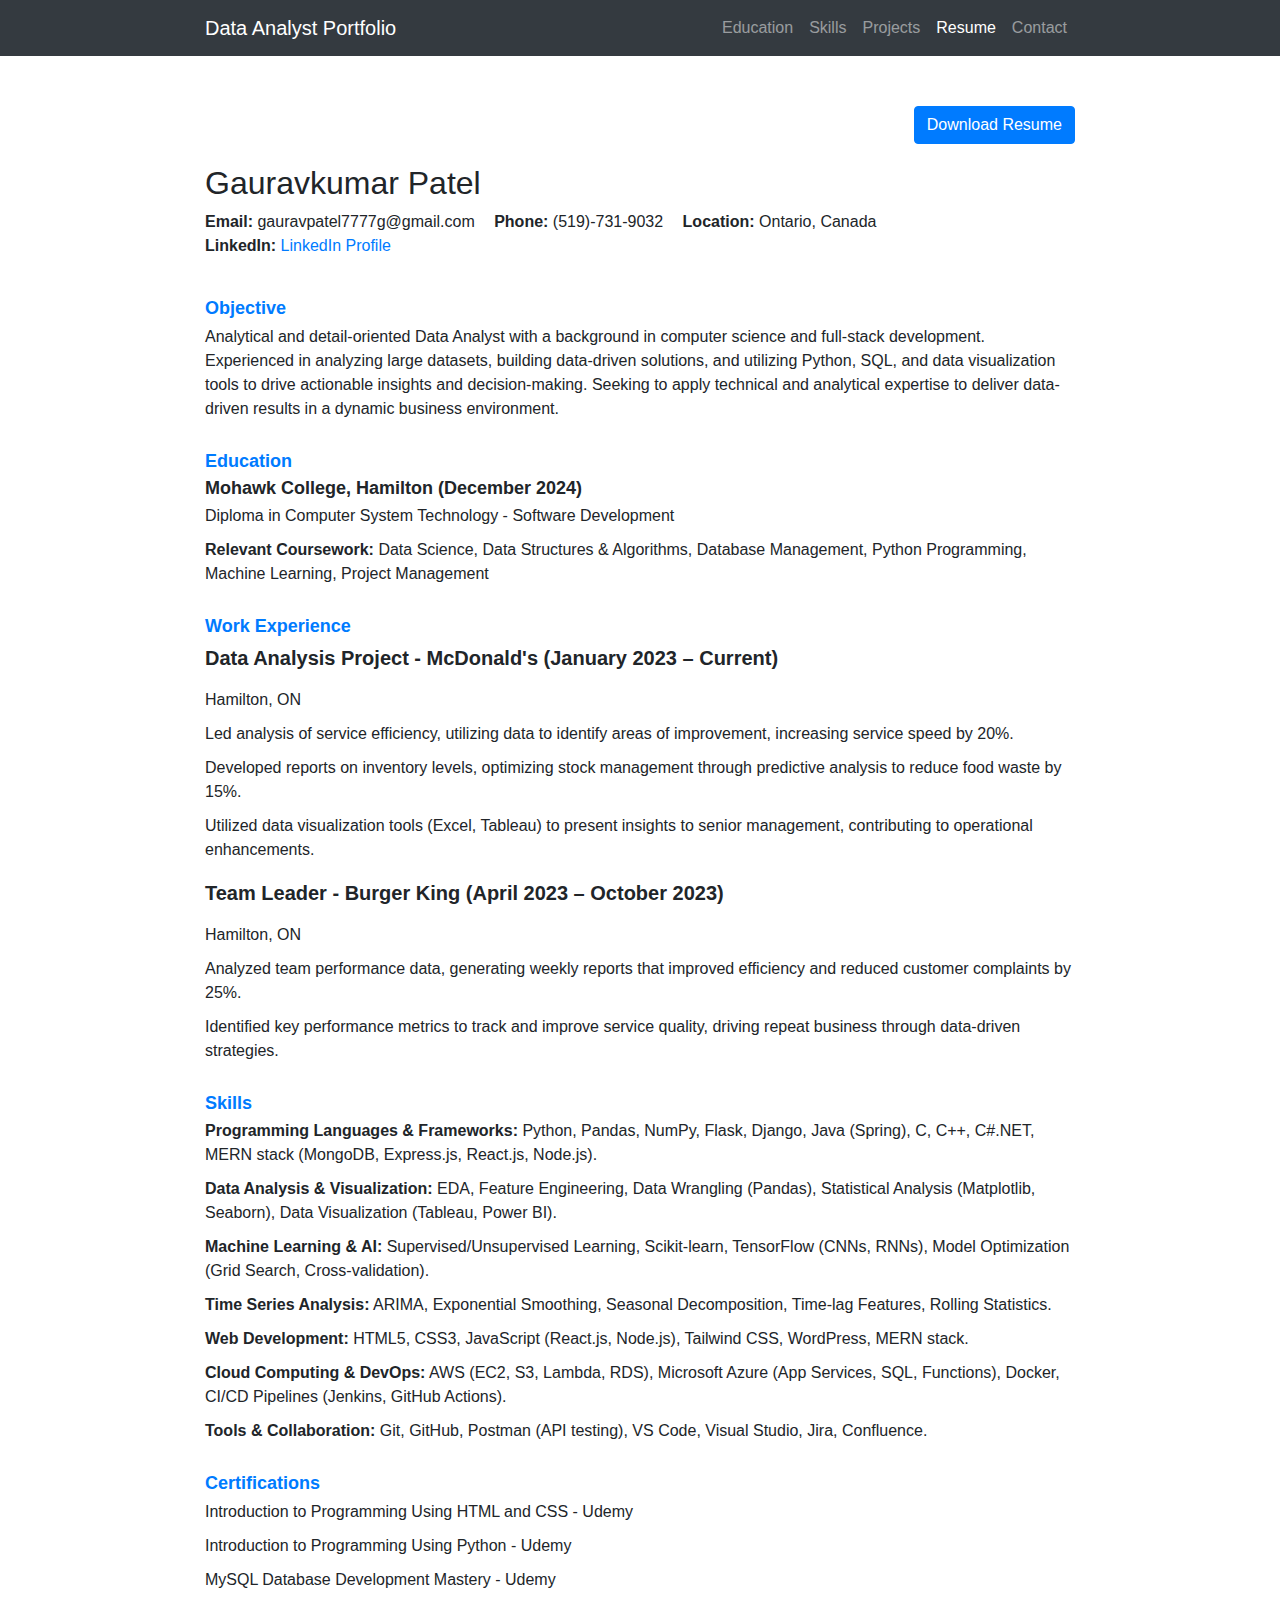
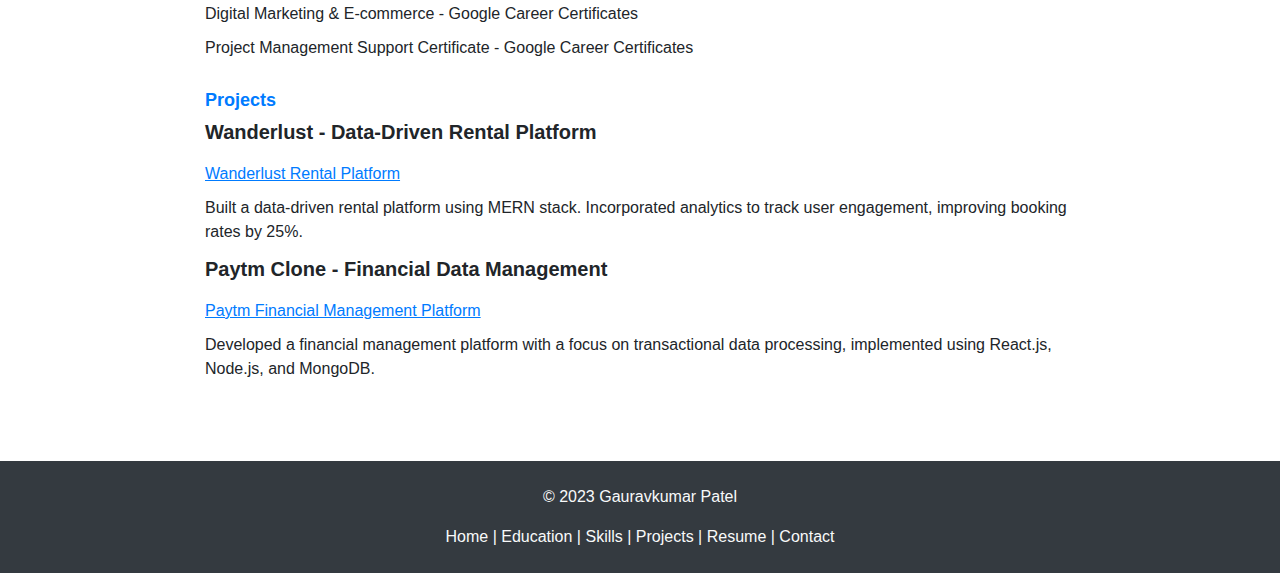
<file: resume.html>
<!DOCTYPE html>
<html lang="en">

<head>
    <!-- 
        Sets the character encoding to UTF-8 for proper display of characters.
        The viewport meta tag ensures the page scales correctly on different devices, 
        enabling a responsive layout for both mobile and desktop views.
    -->
    <meta charset="UTF-8">
    <meta name="viewport" content="width=device-width, initial-scale=1.0">
    <title>Resume - Gauravkumar Patel</title>

    <!-- 
        Include Bootstrap CSS for styling and responsive design.
        Bootstrap helps quickly create a clean, modern, and consistent layout for the webpage.
    -->
    <link rel="stylesheet" href="https://maxcdn.bootstrapcdn.com/bootstrap/4.5.2/css/bootstrap.min.css">

    <!-- Custom styles for this page, including layout adjustments and text formatting -->
    <style>
        body {
            font-family: Arial, sans-serif;
        }

        .resume-section {
            padding: 50px 0;
        }

        .section-title {
            font-size: 28px;
            font-weight: bold;
            margin-bottom: 20px;
            color: #007bff;
        }

        .sub-title {
            font-size: 20px;
            font-weight: bold;
            margin-bottom: 15px;
        }

        .resume-item {
            margin-bottom: 30px;
        }

        .resume-item h5 {
            font-size: 18px;
            font-weight: bold;
            margin-bottom: 5px;
        }

        .resume-item p {
            font-size: 16px;
            margin-bottom: 10px;
        }

        .project-link {
            color: #007bff;
            text-decoration: underline;
        }

        .skills-list {
            list-style: none;
            padding-left: 0;
        }

        .skills-list li {
            margin-bottom: 10px;
        }

        .contact-info {
            margin-bottom: 40px;
        }

        .contact-info span {
            display: inline-block;
            margin-right: 15px;
        }

        .container {
            max-width: 900px;
        }

        .download-btn {
            margin-bottom: 20px;
        }
    </style>
</head>

<body>

    <!-- 
        Navigation bar at the top of the page.
        Provides links to different sections of the portfolio, including Education, Skills, Projects, Resume, and Contact.
        The navbar is responsive and collapses on smaller screens to save space, with a toggler button to open it.
    -->
    <nav class="navbar navbar-expand-lg navbar-dark bg-dark">
        <div class="container">
            <a class="navbar-brand ml-auto" href="index.html" style="margin-right: auto;">Data Analyst Portfolio</a>
            <button class="navbar-toggler" type="button" data-toggle="collapse" data-target="#navbarNav" aria-controls="navbarNav"
                aria-expanded="false" aria-label="Toggle navigation">
                <span class="navbar-toggler-icon"></span>
            </button>
            <div class="collapse navbar-collapse justify-content-end" id="navbarNav">
                <ul class="navbar-nav">
                    <li class="nav-item"><a class="nav-link" href="index.html#education">Education</a></li>
                    <li class="nav-item"><a class="nav-link" href="skills.html">Skills</a></li>
                    <li class="nav-item"><a class="nav-link" href="projects.html">Projects</a></li>
                    <li class="nav-item"><a class="nav-link active" href="resume.html">Resume</a></li>
                    <li class="nav-item"><a class="nav-link" href="index.html#contact">Contact</a></li>
                </ul>
            </div>
        </div>
    </nav>

    <!-- 
        Main Resume Section
        Contains structured details about the user's resume, including contact information, objective, education, work experience, skills, certifications, and projects.
    -->
    <section class="resume-section">
        <div class="container">
            <!-- Download Button for Resume -->
            <div class="text-right download-btn">
                <a href="Gauravkumar_resume.docx" class="btn btn-primary" download>Download Resume</a>
            </div>

            <!-- Contact Information -->
            <div class="contact-info">
                <h2>Gauravkumar Patel</h2>
                <span><strong>Email:</strong> gauravpatel7777g@gmail.com</span>
                <span><strong>Phone:</strong> (519)-731-9032</span>
                <span><strong>Location:</strong> Ontario, Canada</span>
                <span><strong>LinkedIn:</strong> <a href="#">LinkedIn Profile</a></span>
            </div>

            <!-- Objective Section: Brief introduction about career goals -->
            <div class="resume-item">
                <h5 class="section-title">Objective</h5>
                <p>
                    Analytical and detail-oriented Data Analyst with a background in computer science and full-stack development. Experienced in analyzing large datasets, building data-driven solutions, and utilizing Python, SQL, and data visualization tools to drive actionable insights and decision-making. Seeking to apply technical and analytical expertise to deliver data-driven results in a dynamic business environment.
                </p>
            </div>

            <!-- Education Details -->
            <div class="resume-item">
                <h5 class="section-title">Education</h5>
                <h5>Mohawk College, Hamilton (December 2024)</h5>
                <p>Diploma in Computer System Technology - Software Development</p>
                <p><strong>Relevant Coursework:</strong> Data Science, Data Structures & Algorithms, Database Management, Python Programming, Machine Learning, Project Management</p>
            </div>

            <!-- Work Experience -->
            <div class="resume-item">
                <h5 class="section-title">Work Experience</h5>

                <!-- Position 1: Data Analysis Project at McDonald's -->
                <div class="sub-title">Data Analysis Project - McDonald's (January 2023 – Current)</div>
                <p>Hamilton, ON</p>
                <ul class="skills-list">
                    <li>Led analysis of service efficiency, utilizing data to identify areas of improvement, increasing service speed by 20%.</li>
                    <li>Developed reports on inventory levels, optimizing stock management through predictive analysis to reduce food waste by 15%.</li>
                    <li>Utilized data visualization tools (Excel, Tableau) to present insights to senior management, contributing to operational enhancements.</li>
                </ul>

                <!-- Position 2: Team Leader at Burger King -->
                <div class="sub-title">Team Leader - Burger King (April 2023 – October 2023)</div>
                <p>Hamilton, ON</p>
                <ul class="skills-list">
                    <li>Analyzed team performance data, generating weekly reports that improved efficiency and reduced customer complaints by 25%.</li>
                    <li>Identified key performance metrics to track and improve service quality, driving repeat business through data-driven strategies.</li>
                </ul>
            </div>

            <!-- Skills Section -->
            <div class="resume-item">
                <h5 class="section-title">Skills</h5>
                <ul class="skills-list">
                    <li><strong>Programming Languages & Frameworks:</strong> Python, Pandas, NumPy, Flask, Django, Java (Spring), C, C++, C#.NET, MERN stack (MongoDB, Express.js, React.js, Node.js).</li>
                    <li><strong>Data Analysis & Visualization:</strong> EDA, Feature Engineering, Data Wrangling (Pandas), Statistical Analysis (Matplotlib, Seaborn), Data Visualization (Tableau, Power BI).</li>
                    <li><strong>Machine Learning & AI:</strong> Supervised/Unsupervised Learning, Scikit-learn, TensorFlow (CNNs, RNNs), Model Optimization (Grid Search, Cross-validation).</li>
                    <li><strong>Time Series Analysis:</strong> ARIMA, Exponential Smoothing, Seasonal Decomposition, Time-lag Features, Rolling Statistics.</li>
                    <li><strong>Web Development:</strong> HTML5, CSS3, JavaScript (React.js, Node.js), Tailwind CSS, WordPress, MERN stack.</li>
                    <li><strong>Cloud Computing & DevOps:</strong> AWS (EC2, S3, Lambda, RDS), Microsoft Azure (App Services, SQL, Functions), Docker, CI/CD Pipelines (Jenkins, GitHub Actions).</li>
                    <li><strong>Tools & Collaboration:</strong> Git, GitHub, Postman (API testing), VS Code, Visual Studio, Jira, Confluence.</li>
                </ul>
            </div>

            <!-- Certifications Section -->
            <div class="resume-item">
                <h5 class="section-title">Certifications</h5>
                <ul class="skills-list">
                    <li>Introduction to Programming Using HTML and CSS - Udemy</li>
                    <li>Introduction to Programming Using Python - Udemy</li>
                    <li>MySQL Database Development Mastery - Udemy</li>
                    <li>Digital Marketing & E-commerce - Google Career Certificates</li>
                    <li>Project Management Support Certificate - Google Career Certificates</li>
                </ul>
            </div>

            <!-- Projects Section -->
            <div class="resume-item">
                <h5 class="section-title">Projects</h5>
                
                <!-- Project 1: Wanderlust - Rental Platform -->
                <div class="sub-title">Wanderlust - Data-Driven Rental Platform</div>
                <p><a href="https://gaurav-firstproject-rentalhome.onrender.com" class="project-link">Wanderlust Rental Platform</a></p>
                <p>Built a data-driven rental platform using MERN stack. Incorporated analytics to track user engagement, improving booking rates by 25%.</p>

                <!-- Project 2: Paytm Clone - Financial Data Management -->
                <div class="sub-title">Paytm Clone - Financial Data Management</div>
                <p><a href="https://github.com/Gaurav135472/Paytm.git" class="project-link">Paytm Financial Management Platform</a></p>
                <p>Developed a financial management platform with a focus on transactional data processing, implemented using React.js, Node.js, and MongoDB.</p>
            </div>
        </div>
    </section>

    <!-- 
        Footer with navigation links to key sections of the portfolio, styled with a dark background.
        Provides a consistent layout across the site and helps users navigate to other important sections.
    -->
    <footer class="text-center p-4 bg-dark text-light">
        <p>© 2023 Gauravkumar Patel</p>
        <a href="index.html#home" class="text-light">Home</a> | 
        <a href="index.html#education" class="text-light">Education</a> | 
        <a href="skills.html" class="text-light">Skills</a> | 
        <a href="projects.html" class="text-light">Projects</a> | 
        <a href="resume.html" class="text-light">Resume</a> | 
        <a href="index.html#contact" class="text-light">Contact</a>
    </footer>

    <!-- 
        Bootstrap JavaScript libraries and dependencies.
        These scripts enable interactive elements like the responsive navbar and modals to function properly.
    -->
    <script src="https://code.jquery.com/jquery-3.5.1.slim.min.js"></script>
    <script src="https://cdn.jsdelivr.net/npm/@popperjs/core@2.9.1/dist/umd/popper.min.js"></script>
    <script src="https://stackpath.bootstrapcdn.com/bootstrap/4.5.2/js/bootstrap.min.js"></script>
</body>

</html>
</file>
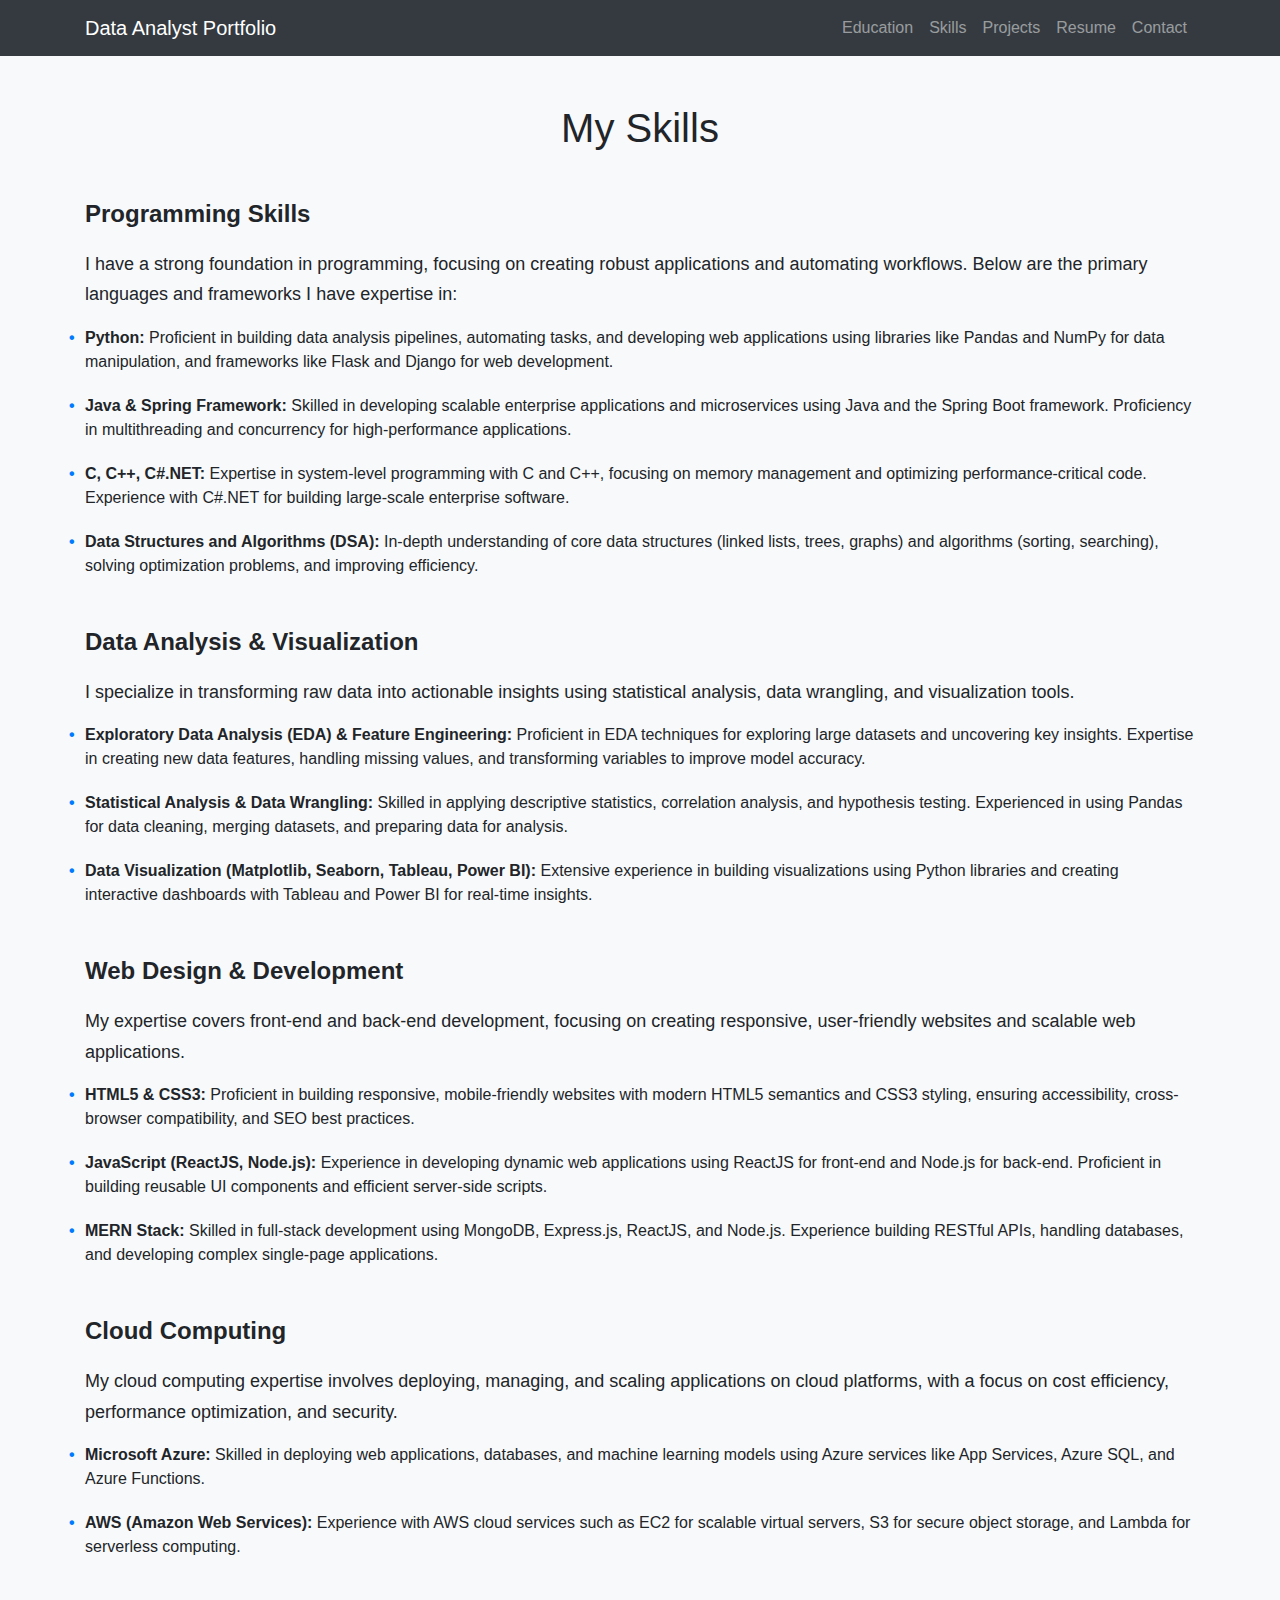
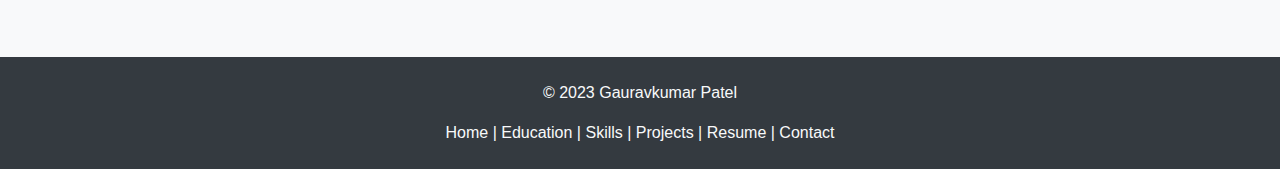
<file: skills.html>
<!DOCTYPE html>
<html lang="en">

<head>
    <!-- Basic metadata and title for the Skills page -->
    <meta charset="UTF-8">
    <meta name="viewport" content="width=device-width, initial-scale=1.0">
    <title>Skills - Gaurav Patel</title>
    
    <!-- Including Bootstrap for responsive design and custom styles for consistency -->
    <link rel="stylesheet" href="https://maxcdn.bootstrapcdn.com/bootstrap/4.5.2/css/bootstrap.min.css">
    <link rel="stylesheet" href="styles.css">

    <!-- Inline CSS for additional styling specific to this page -->
    <style>
        /* Custom styles for enhancing the Skills page layout */
        .skill-section {
            margin-bottom: 50px; /* Adds spacing between skill categories */
        }

        .skill-title {
            font-size: 24px; /* Larger font for clear section titles */
            font-weight: bold;
            margin-bottom: 20px;
        }

        .skill-description {
            font-size: 18px; /* Easy-to-read font size for skill descriptions */
            line-height: 1.7; /* Improved readability */
        }

        /* Unordered list styles for skills */
        .skill-list {
            list-style: none;
            padding-left: 0; /* Remove default list padding */
        }

        .skill-list li {
            margin-bottom: 20px; /* Adds space between individual skills */
        }

        /* Custom bullet points using CSS */
        .skill-list li::before {
            content: "\2022"; /* Unicode for a bullet */
            color: #007bff; /* Blue color for visual consistency */
            font-weight: bold;
            display: inline-block;
            width: 1em;
            margin-left: -1em; /* Aligns bullet points with text */
        }
    </style>
</head>

<body>

    <!-- Navbar to navigate to other sections of the portfolio -->
    <nav class="navbar navbar-expand-lg navbar-dark bg-dark">
        <div class="container">
            <!-- Branding link to navigate back to the homepage -->
            <a class="navbar-brand ml-auto" href="index.html" style="margin-right: auto;">Data Analyst Portfolio</a>
            
            <!-- Mobile responsive navbar toggle button -->
            <button class="navbar-toggler" type="button" data-toggle="collapse" data-target="#navbarNav" aria-controls="navbarNav"
                aria-expanded="false" aria-label="Toggle navigation">
                <span class="navbar-toggler-icon"></span>
            </button>
            
            <!-- Collapsible navigation links -->
            <div class="collapse navbar-collapse justify-content-end" id="navbarNav">
                <ul class="navbar-nav">
                    <li class="nav-item"><a class="nav-link" href="education.html">Education</a></li>
                    <li class="nav-item"><a class="nav-link" href="skills.html">Skills</a></li>
                    <li class="nav-item"><a class="nav-link" href="projects.html">Projects</a></li>
                    <li class="nav-item"><a class="nav-link" href="resume.html">Resume</a></li>
                    <li class="nav-item"><a class="nav-link" href="contact.html">Contact</a></li>
                </ul>
            </div>
        </div>
    </nav>

    <!-- Main Skills Section: Detailed overview of skills and technologies -->
    <section id="skills" class="p-5 bg-light">
        <div class="container">
            <h1 class="text-center mb-5">My Skills</h1>

            <!-- Section for Programming Skills with details -->
            <div class="skill-section">
                <h2 class="skill-title">Programming Skills</h2>
                <p class="skill-description">
                    I have a strong foundation in programming, focusing on creating robust applications and automating workflows. Below are the primary languages and frameworks I have expertise in:
                </p>
                <ul class="skill-list">
                    <li><strong>Python:</strong> Proficient in building data analysis pipelines, automating tasks, and developing web applications using libraries like Pandas and NumPy for data manipulation, and frameworks like Flask and Django for web development.</li>
                    <li><strong>Java & Spring Framework:</strong> Skilled in developing scalable enterprise applications and microservices using Java and the Spring Boot framework. Proficiency in multithreading and concurrency for high-performance applications.</li>
                    <li><strong>C, C++, C#.NET:</strong> Expertise in system-level programming with C and C++, focusing on memory management and optimizing performance-critical code. Experience with C#.NET for building large-scale enterprise software.</li>
                    <li><strong>Data Structures and Algorithms (DSA):</strong> In-depth understanding of core data structures (linked lists, trees, graphs) and algorithms (sorting, searching), solving optimization problems, and improving efficiency.</li>
                </ul>
            </div>

            <!-- Section for Data Analysis & Visualization -->
            <div class="skill-section">
                <h2 class="skill-title">Data Analysis & Visualization</h2>
                <p class="skill-description">
                    I specialize in transforming raw data into actionable insights using statistical analysis, data wrangling, and visualization tools.
                </p>
                <ul class="skill-list">
                    <li><strong>Exploratory Data Analysis (EDA) & Feature Engineering:</strong> Proficient in EDA techniques for exploring large datasets and uncovering key insights. Expertise in creating new data features, handling missing values, and transforming variables to improve model accuracy.</li>
                    <li><strong>Statistical Analysis & Data Wrangling:</strong> Skilled in applying descriptive statistics, correlation analysis, and hypothesis testing. Experienced in using Pandas for data cleaning, merging datasets, and preparing data for analysis.</li>
                    <li><strong>Data Visualization (Matplotlib, Seaborn, Tableau, Power BI):</strong> Extensive experience in building visualizations using Python libraries and creating interactive dashboards with Tableau and Power BI for real-time insights.</li>
                </ul>
            </div>

            <!-- Section for Web Design & Development -->
            <div class="skill-section">
                <h2 class="skill-title">Web Design & Development</h2>
                <p class="skill-description">
                    My expertise covers front-end and back-end development, focusing on creating responsive, user-friendly websites and scalable web applications.
                </p>
                <ul class="skill-list">
                    <li><strong>HTML5 & CSS3:</strong> Proficient in building responsive, mobile-friendly websites with modern HTML5 semantics and CSS3 styling, ensuring accessibility, cross-browser compatibility, and SEO best practices.</li>
                    <li><strong>JavaScript (ReactJS, Node.js):</strong> Experience in developing dynamic web applications using ReactJS for front-end and Node.js for back-end. Proficient in building reusable UI components and efficient server-side scripts.</li>
                    <li><strong>MERN Stack:</strong> Skilled in full-stack development using MongoDB, Express.js, ReactJS, and Node.js. Experience building RESTful APIs, handling databases, and developing complex single-page applications.</li>
                </ul>
            </div>

            <!-- Section for Cloud Computing -->
            <div class="skill-section">
                <h2 class="skill-title">Cloud Computing</h2>
                <p class="skill-description">
                    My cloud computing expertise involves deploying, managing, and scaling applications on cloud platforms, with a focus on cost efficiency, performance optimization, and security.
                </p>
                <ul class="skill-list">
                    <li><strong>Microsoft Azure:</strong> Skilled in deploying web applications, databases, and machine learning models using Azure services like App Services, Azure SQL, and Azure Functions.</li>
                    <li><strong>AWS (Amazon Web Services):</strong> Experience with AWS cloud services such as EC2 for scalable virtual servers, S3 for secure object storage, and Lambda for serverless computing.</li>
                </ul>
            </div>
        </div>
    </section>

    <!-- Footer consistent with the rest of the site for uniform design -->
    <footer class="text-center p-4 bg-dark text-light">
        <p>© 2023 Gauravkumar Patel</p>
        <a href="index.html#home" class="text-light">Home</a> | 
        <a href="index.html#education" class="text-light">Education</a> | 
        <a href="skills.html" class="text-light">Skills</a> | 
        <a href="index.html#projects" class="text-light">Projects</a> | 
        <a href="resume-link.pdf" class="text-light" target="_blank">Resume</a> | 
        <a href="index.html#contact" class="text-light">Contact</a>
    </footer>

    <!-- Scripts for Bootstrap functionality and interactivity -->
    <script src="https://code.jquery.com/jquery-3.5.1.slim.min.js"></script>
    <script src="https://cdn.jsdelivr.net/npm/@popperjs/core@2.9.1/dist/umd/popper.min.js"></script>
    <script src="https://stackpath.bootstrapcdn.com/bootstrap/4.5.2/js/bootstrap.min.js"></script>
</body>
</html>
</file>
<file: styles.css>
/* Ensure uniform image size across all sections except the profile */
.img-uniform {
    height: 150px;
    width: 150px;
    object-fit: cover;
    display: block;
    margin: 0 auto;
}

/* Add space below buttons */
.mt-4, .mt-3 {
    margin-bottom: 20px; /* Adds more space below the buttons */
}
</file>
